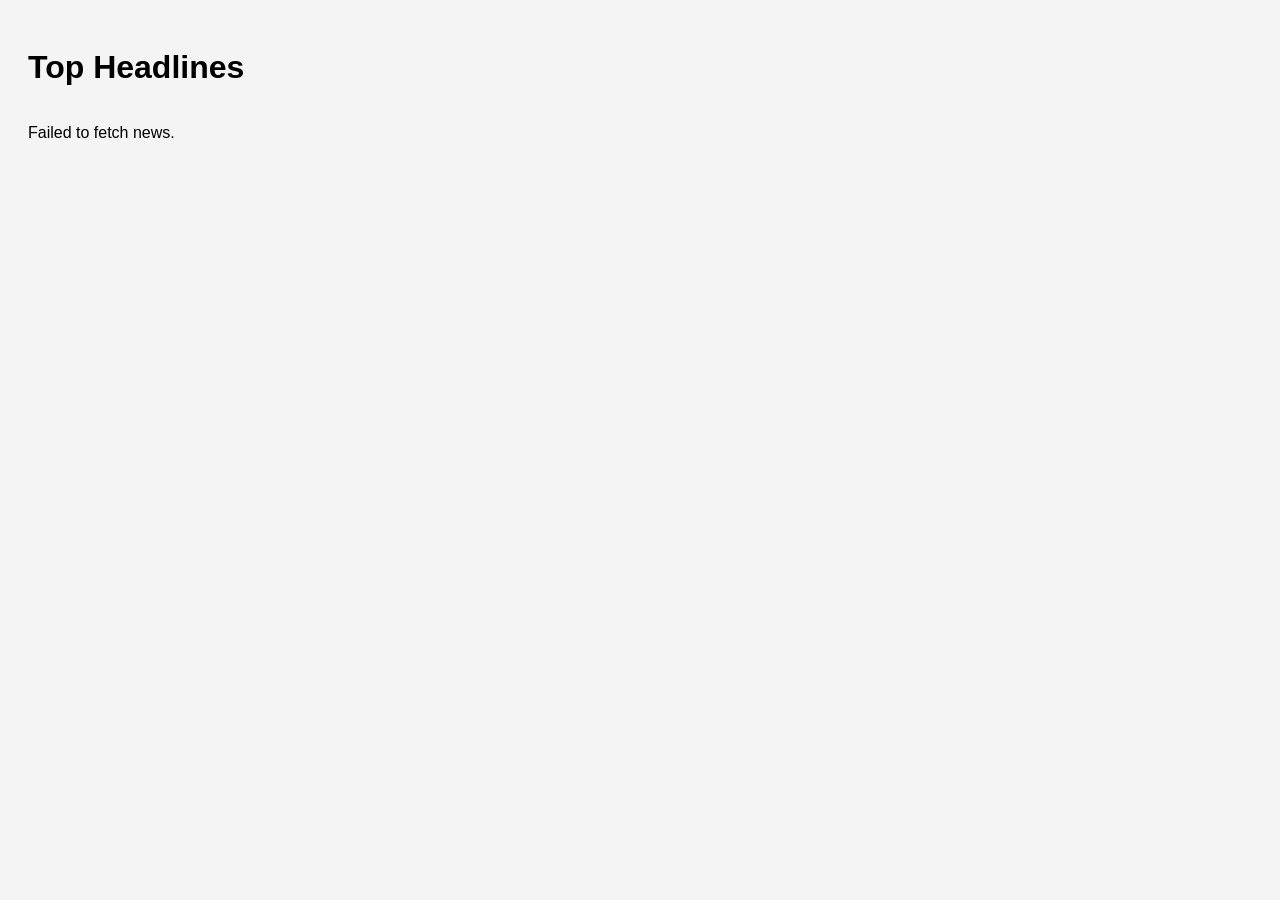
<file: frontend copy/index.html>
<!DOCTYPE html>
<html lang="en">
<head>
  <meta charset="UTF-8">
  <title>News Aggregator</title>
  <style>
    body { font-family: Arial, sans-serif; padding: 20px; background: #f4f4f4; }
    .news-container { display: grid; grid-template-columns: repeat(auto-fit, minmax(300px, 1fr)); gap: 20px; }
    .news-card { background: white; border-radius: 8px; overflow: hidden; box-shadow: 0 2px 6px rgba(0,0,0,0.1); }
    .news-card img { width: 100%; height: 180px; object-fit: cover; }
    .news-card .content { padding: 15px; }
    .news-card h2 { font-size: 18px; margin-bottom: 10px; }
    .news-card p { font-size: 14px; margin-bottom: 10px; }
    .news-card a { color: blue; text-decoration: none; }
    .news-card a:hover { text-decoration: underline; }
  </style>
</head>
<body>
  <h1>Top Headlines</h1>
  <div id="news" class="news-container"></div>

  <script>
    async function fetchNews() {
      const container = document.getElementById("news");
      container.innerHTML = "<p>Loading news...</p>";
      try {
        const res = await fetch("http://localhost:5000/api/news");
        const data = await res.json();
        container.innerHTML = "";

        data.articles.forEach(article => {
          const card = document.createElement("div");
          card.className = "news-card";

          const img = article.urlToImage
            ? `<img src="${article.urlToImage}" alt="${article.title}">`
            : "";

          const desc = article.description ? `<p>${article.description}</p>` : "";

          card.innerHTML = `
            ${img}
            <div class="content">
              <h2>${article.title}</h2>
              ${desc}
              <a href="${article.url}" target="_blank">Read more</a>
            </div>
          `;

          container.appendChild(card);
        });
      } catch (err) {
        console.error(err);
        container.innerHTML = "<p>Failed to fetch news.</p>";
      }
    }

    fetchNews();
  </script>
</body>
</html>
</file>
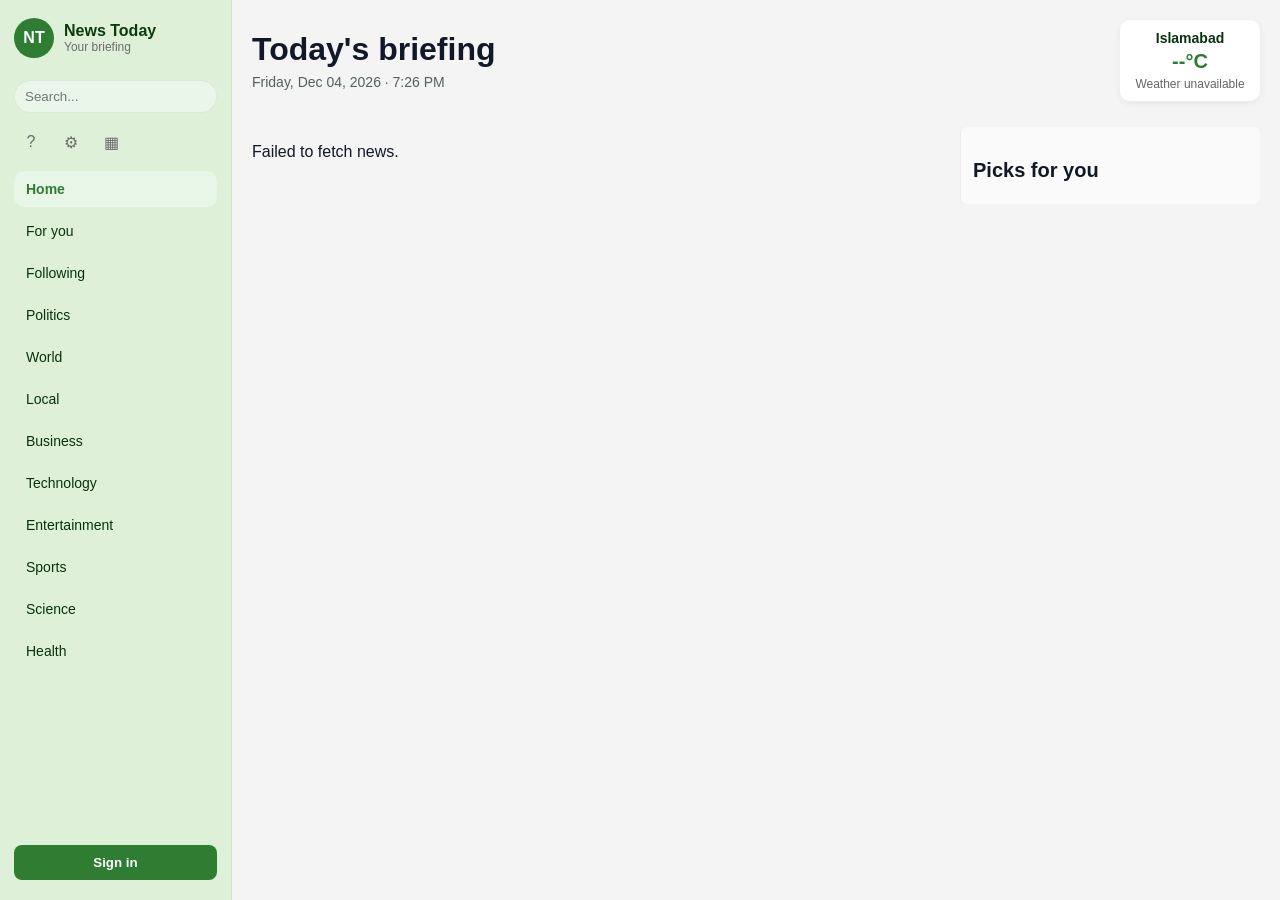
<file: frontend/index.html>
<!DOCTYPE html>
<html lang="en">
<head>
  <meta charset="UTF-8">
  <title>News Aggregator</title>
  <link rel="stylesheet" href="css/style.css">
 
  <style>
    body {
      font-family: Arial, sans-serif;
      background: #f4f4f4;
      margin: 0;
    }

    .news-container {
      display: grid;
      grid-template-columns: repeat(auto-fit, minmax(300px, 1fr));
      gap: 20px;
    }

    .news-card { 
      background: white; 
      border-radius: 8px; 
      overflow: hidden; 
      box-shadow: 0 2px 6px rgba(0,0,0,0.1); 
    }

    .news-card img { width: 100%; height: 180px; object-fit: cover; }
    .news-card .content { padding: 15px; }
    .news-card h2 { font-size: 18px; margin-bottom: 10px; }
    .news-card p { font-size: 14px; margin-bottom: 10px; }
    .news-card a { color: blue; text-decoration: none; }
    .news-card a:hover { text-decoration: underline; }
  </style>
</head>
<body>

<div id="layout">

  <aside id="leftSidebar" class="left-sidebar">
    <div class="sidebar-top">
      <div class="brand">
        <div class="brand-icon">NT</div>
        <div class="brand-title">
          <div class="app-name">News Today</div>
          <div class="app-sub">Your briefing</div>
        </div>
      </div>

      <div class="sidebar-search">
        <input id="sidebarSearch" type="search" placeholder="Search..." />
      </div>

      <div class="sidebar-icons">
        <button class="icon-btn">?</button>
        <button class="icon-btn">⚙</button>
        <button class="icon-btn">▦</button>
      </div>
    </div>

    <nav class="sidebar-nav">
      <ul>
        <li><button class="nav-item active">Home</button></li>
        <li><button class="nav-item">For you</button></li>
        <li><button class="nav-item">Following</button></li>
        <li><button class="nav-item">Politics</button></li>
        <li><button class="nav-item">World</button></li>
        <li><button class="nav-item">Local</button></li>
        <li><button class="nav-item">Business</button></li>
        <li><button class="nav-item">Technology</button></li>
        <li><button class="nav-item">Entertainment</button></li>
        <li><button class="nav-item">Sports</button></li>
        <li><button class="nav-item">Science</button></li>
        <li><button class="nav-item">Health</button></li>
      </ul>
    </nav>

    <div class="sidebar-bottom">
      <button id="signinBtn" class="signin-btn">Sign in</button>
    </div>
  </aside>

  <div class="page-with-sidebar">

<!-- header row: title | datetime | city+temp -->
<div id="headline-row">
  <div id="headline-left">
    <h1>Today's briefing</h1>
    <div id="current-datetime" aria-live="polite"></div>
  </div>

  <div id="headline-right">
    <div id="city-weather" role="status" aria-live="polite">
      <div class="city-name">Islamabad</div>
      <div class="city-temp">--°C</div>
      <div class="weather-note">Loading…</div>
    </div>
  </div>
</div>


<div class="content-layout">
  <div id="news" class="news-container"></div>

  <div id="picks-section">
    <h3>Picks for you</h3>
    <div id="picks"></div>
  </div>
</div>



<!-- </div> -->



    <!-- <script>
      async function fetchNews() {
      const container = document.getElementById("news");
      container.innerHTML = "<p>Loading news...</p>";

      try {
        const res = await fetch("http://localhost:5000/api/news");
        const data = await res.json();
        container.innerHTML = "";

        // --- Score-based ranking ---
        function scoreArticle(article) {
          let score = 0;
          if (article.urlToImage) score += 10;
          if (article.title?.length > 40) score += 5;
          const majorSources = ["BBC", "CNN", "Reuters", "The Guardian", "Al Jazeera"];
          if (majorSources.some(src => article.source?.name?.includes(src))) score += 15;
          return score;
        }

        // Sort by score
        const sortedArticles = data.articles.sort((a, b) => scoreArticle(b) - scoreArticle(a));

        // Hero = first one
        const heroArticle = sortedArticles[0];
        const otherArticles = sortedArticles.slice(1);

        // --- Create Hero Card ---
        const heroCard = document.createElement("div");
        heroCard.className = "news-card hero";

        heroCard.innerHTML = `
          <img src="${heroArticle.urlToImage || ''}">
          <div class="content">
            <div class="meta">
              <span class="source">${heroArticle.source?.name || "Unknown"}</span>
              <span class="time">${new Date(heroArticle.publishedAt).toLocaleTimeString([], {hour: '2-digit', minute:'2-digit'})}</span>
            </div>
            <h1>${heroArticle.title}</h1>
            <p>${heroArticle.description || ''}</p>
            <a class="read-btn" href="${heroArticle.url}" target="_blank">Read more</a>
          </div>
        `;

        container.appendChild(heroCard);

        // --- Other Smaller Cards ---
        otherArticles.forEach(article => {
          const card = document.createElement("div");
          card.className = "news-card";

          card.innerHTML = `
            ${article.urlToImage ? `<img src="${article.urlToImage}">` : ""}
            <div class="content">
              <div class="meta">
                <span class="source">${article.source?.name || "Unknown"}</span>
                <span class="time">${new Date(article.publishedAt).toLocaleTimeString([], {hour: '2-digit', minute:'2-digit'})}</span>
              </div>
              <h2>${article.title}</h2>
              <p>${article.description || ''}</p>
              <a class="read-btn" href="${article.url}" target="_blank">Read more</a>
            </div>
          `;
          container.appendChild(card);
        });

      } catch (err) {
        console.error(err);
        container.innerHTML = "<p>Failed to fetch news.</p>";
      }
      // --- Generate Picks for You ---
      function generatePicks(articles) {
        const picksContainer = document.getElementById("picks");
        picksContainer.innerHTML = "";

        // Randomly shuffle and pick 3 articles
        const picks = articles
          .sort(() => 0.5 - Math.random())
          .slice(0, 3);

        picks.forEach(article => {
          const pickDiv = document.createElement("div");
          pickDiv.className = "pick-card";

          const img = article.urlToImage ? `<img src="${article.urlToImage}">` : "";

          pickDiv.innerHTML = `
            ${img}
            <h4>${article.title}</h4>
          `;

          pickDiv.onclick = () => window.open(article.url, "_blank");
          picksContainer.appendChild(pickDiv);
        });
      }

      // Call after rendering main news:
      generatePicks(data.articles);

    }


      fetchNews();
    </script> -->

  </div> 
</div>
 <script src="js/script.js"></script>

</body>
</html>
</file>
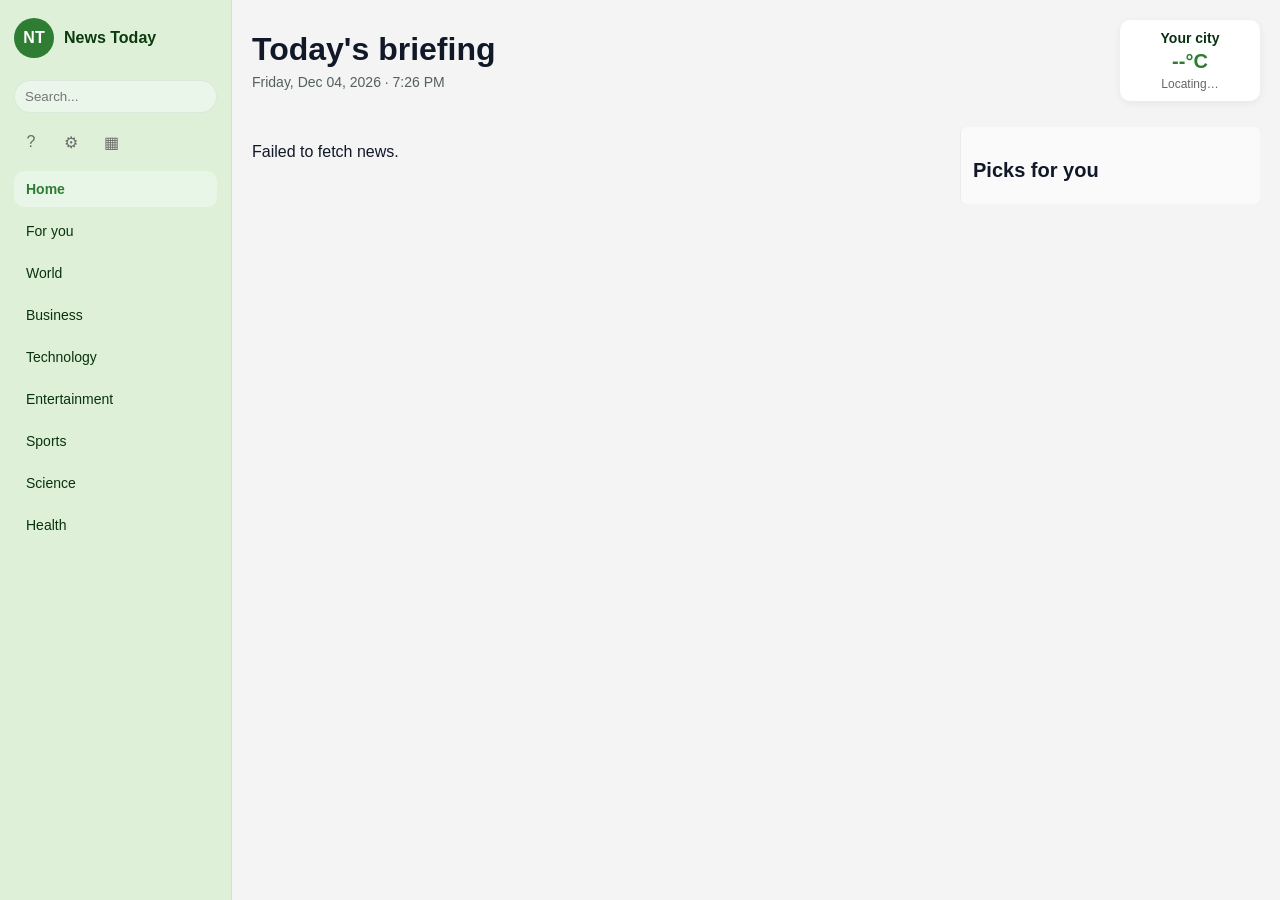
<file: backend/public/index.html>
<!DOCTYPE html>
<html lang="en">
<head>
  <meta charset="UTF-8">
  <title>News Aggregator</title>
  <link rel="stylesheet" href="css/style.css">

  <style>
    body {
      font-family: Arial, sans-serif;
      background: #f4f4f4;
      margin: 0;
    }

    .news-container {
      display: grid;
      grid-template-columns: repeat(auto-fit, minmax(300px, 1fr));
      gap: 20px;
    }

    .news-card { 
      background: white; 
      border-radius: 8px; 
      overflow: hidden; 
      box-shadow: 0 2px 6px rgba(0,0,0,0.1); 
    }

    .news-card img { width: 100%; height: 180px; object-fit: cover; }
    .news-card .content { padding: 15px; }
    .news-card h2 { font-size: 18px; margin-bottom: 10px; }
    .news-card p { font-size: 14px; margin-bottom: 10px; }
    .news-card a { color: rgb(9, 9, 10); text-decoration: none; }
    .news-card a:hover { text-decoration: underline; }
  </style>
</head>

<body>

<div id="layout">
  <aside id="leftSidebar" class="left-sidebar">
    <div class="sidebar-top">
      <div class="brand">
        <div class="brand-icon">NT</div>
        <div class="brand-title">
          <div class="app-name">News Today</div>
        </div>
      </div>

      <div class="sidebar-search">
        <input id="sidebarSearch" type="search" placeholder="Search..." />
      </div>

      <div class="sidebar-icons">
        <button class="icon-btn">?</button>
        <button class="icon-btn">⚙</button>
        <button class="icon-btn">▦</button>
      </div>
    </div>

    <nav class="sidebar-nav">
      <ul>
        <li><button class="nav-item active" data-category="general">Home</button></li>
        <li><button class="nav-item" data-category="general">For you</button></li>
        <li><button class="nav-item" data-category="general">World</button></li>
        <li><button class="nav-item" data-category="business">Business</button></li>
        <li><button class="nav-item" data-category="technology">Technology</button></li>
        <li><button class="nav-item" data-category="entertainment">Entertainment</button></li>
        <li><button class="nav-item" data-category="sports">Sports</button></li>
        <li><button class="nav-item" data-category="science">Science</button></li>
        <li><button class="nav-item" data-category="health">Health</button></li>
      </ul>
    </nav>

  </aside>

  <!-- MAIN PAGE AREA -->
  <div class="page-with-sidebar">

    <!-- HEADER SECTION -->
    <div id="headline-row">
      <div id="headline-left">
        <h1>Today's briefing</h1>
        <div id="current-datetime" aria-live="polite"></div>
      </div>

      <div id="headline-right">
        <div id="city-weather" role="status" aria-live="polite">
          <div class="city-name">Your city</div>
          <div class="city-temp">--°C</div>
          <div class="weather-note">Loading…</div>
        </div>
      </div>
    </div>

    <!-- NEWS + PICKS -->
    <div class="content-layout">
      <div id="news" class="news-container"></div>

      <div id="picks-section">
        <h3>Picks for you</h3>
        <div id="picks"></div>
      </div>
    </div>

  </div>
</div>

<script src="js/script.js"></script>

</body>
</html>
</file>
<file: frontend/css/style.css>
/* ----------------------------------
   COLOR VARIABLES
---------------------------------- */
:root {
  --primary: #1e3a8a;
  --background: #f1f5f9;
  --text: #111827;
  --accent: #ffb703;
  --card: #ffffff;

  --mint-bg: #DFF0D8;
  --mint-soft: #EAF6EA;
  --accent-green: #2E7D32;
  --muted: #6b6b6b;
}

/* RESET + GLOBAL */
* {
  box-sizing: border-box;
}

html, body {
  height: 100%;
  margin: 0;
  font-family: "Open Sans", Arial, sans-serif;
  background: var(--background);
  color: var(--text);
}

/* ----------------------------------
   MAIN LAYOUT WRAPPER
---------------------------------- */
#layout {
  display: flex;
  min-height: 100vh;
}

/* ----------------------------------
   SIDEBAR (LEFT)
---------------------------------- */
.left-sidebar {
  position: fixed;
  top: 0;
  left: 0;
  width: 232px;
  height: 100vh;

  background: var(--mint-bg);
  border-right: 1px solid rgba(0,0,0,0.06);

  padding: 18px 14px;
  overflow-y: auto;
  z-index: 100;
}

/* ---------- page-with-sidebar: keep as a vertical stack (header above content) ---------- */
#layout .page-with-sidebar {
  margin-left: 232px;   /* same width as left sidebar */
  flex: 1;
  padding: 20px;
  display: flex;
  flex-direction: column;   /* header on top, content-layout below */
  gap: 20px;
}
/* ----------------------------------
     SIDEBAR SECTIONS
---------------------------------- */
.sidebar-top .brand {
  display:flex;
  gap:10px;
  align-items:center;
  margin-bottom: 12px;
}

.brand-icon {
  width:40px; height:40px;
  border-radius:50%;
  background: var(--accent-green);
  color: white;
  display:flex;
  align-items:center;
  justify-content:center;
  font-weight:700;
}

.brand-title .app-name { font-weight:600; color:#0b3a0f; }
.brand-title .app-sub  { font-size:12px; color:var(--muted); }

.sidebar-search input[type="search"] {
  width:100%;
  padding: 8px 10px;
  border-radius: 999px;
  border: 1px solid rgba(0,0,0,0.06);
  background: var(--mint-soft);
  margin: 10px 0 12px;
}

/* Sidebar icons */
.sidebar-icons {
  display:flex;
  gap:6px;
  align-items:center;
  margin-bottom:12px;
}
.icon-btn {
  width:34px; height:34px;
  border-radius:8px;
  border:none;
  background:transparent;
  font-size:16px;
  color:var(--muted);
  cursor:pointer;
}

/* Nav list */
.sidebar-nav ul { 
  list-style:none; 
  padding:0; 
  margin:6px 0 80px; 
}
.sidebar-nav li { margin:6px 0; }

.nav-item {
  width:100%;
  text-align:left;
  padding:10px 12px;
  border-radius:10px;
  background: transparent;
  border: none;
  font-size: 14px;
  cursor:pointer;
  color: #08320f;
}
.nav-item:hover { background: rgba(0,0,0,0.03); }
.nav-item.active { 
  background: #e8f6e8; 
  color: var(--accent-green); 
  font-weight:600; 
}

/* Bottom Sign-in button */
.sidebar-bottom {
  position: absolute;
  bottom: 20px;
  left: 14px;
  right:14px;
}
.signin-btn {
  width:100%;
  padding:10px;
  border-radius:8px;
  border:none;
  background: var(--accent-green);
  color: #fff;
  font-weight:600;
  cursor:pointer;
}

/* Sidebar scrollbar */
.left-sidebar::-webkit-scrollbar { width:8px; }
.left-sidebar::-webkit-scrollbar-thumb { 
  background: rgba(0,0,0,0.12); 
  border-radius:6px; 
}
/* First big main news card */
.main-news-card {
  grid-column: 1 / -1;
  height: 350px;
}

.main-news-card img {
  height: 100%;
  object-fit: cover;
}
/* ----------------------------------
   NEWS GRID
---------------------------------- */
.news-container {
  display: grid;
  grid-template-columns: repeat(3, 1fr);
  gap: 18px;
  width: 100%;
  box-sizing: border-box;
}

/* Responsive: collapse columns to 2 then 1 on small screens */
@media (max-width: 1000px) {
  .news-container {
    grid-template-columns: repeat(2, 1fr);
  }
}
@media (max-width: 640px) {
  .news-container {
    grid-template-columns: 1fr;
  }
  #picks-section {
    display: none; /* hide or collapse picks on very small screens */
  }
}
/* Smaller cards */
.news-card {
  height: auto;
}
/* Hover effect */
.news-card:hover {
  transform: translateY(-4px);
  box-shadow: 0 6px 16px rgba(0,0,0,0.12);
}

/* Card image */
.news-card img {
  width: 100%;
  height: 200px;
  object-fit: cover;
  border-bottom: 1px solid #eee;
}

/* Placeholder when no image */
.placeholder-img {
  width: 100%;
  height: 200px;
  background: #d5e6d3;
  color: #2e7d32;
  display: flex;
  align-items: center;
  justify-content: center;
  font-weight: 600;
}

/* Card text */
.news-card .content {
  padding: 14px 16px;
}

.news-card .news-title {
  font-size: 16px;
  font-weight: 700;
  margin-bottom: 8px;
  color: #08320f;
}

.news-card p {
  font-size: 14px;
  color: #444;
  margin-bottom: 10px;
}

/* Read more link */
.news-card .read-more {
  color: #2e7d32;
  font-weight: 600;
  text-decoration: none;
  font-size: 14px;
}

.news-card .read-more:hover {
  text-decoration: underline;
}

/* === FEATURED MAIN CARD === */
.news-card.featured {
  grid-column: span 2;
  height: 350px;
  display: flex;
  flex-direction: column;
}

.news-card.featured img {
  height: 250px;
}

.news-card.featured .news-title {
  font-size: 20px;
}

.news-card.featured p {
  font-size: 15px;
}
.meta {
  display: flex;
  justify-content: space-between;
  font-size: 12px;
  color: #555;
  margin-bottom: 5px;
}

.source {
  background: #e8f6e8;
  padding: 2px 6px;
  border-radius: 5px;
  font-weight: 600;
  color: #2e7d32;
}

.time {
  color: #666;
  font-size: 11px;
}

.read-btn {
  display: inline-block;
  margin-top: 8px;
  font-size: 14px;
  padding: 6px 10px;
  border-radius: 6px;
  background: #2e7d32;
  color: #fff;
  text-decoration: none;
  font-weight: 600;
}

.read-btn:hover {
  background: #256628;
}

.news-card.hero,
.news-card.main-news-card {
  /* allow content height to expand naturally */
  grid-column: 1 / -1;
  display: flex;
  flex-direction: column;
  gap: 0;
  height: auto;             /* important: remove fixed total height */
  overflow: visible;        /* allow content to be visible */
  border: 2px solid #2e7d32;
}

/* Make the image a fixed-height media area at the top */
.news-card.hero img,
.news-card.main-news-card img {
  width: 100%;
  height: 260px;            /* fixed hero image height (adjustable) */
  object-fit: cover;
  flex: 0 0 260px;          /* reserve that space, do NOT stretch */
  display: block;
}

/* Small cards: keep auto height; images set to fixed height for consistent grid */
.news-card:not(.hero):not(.main-news-card) img {
  height: 180px;
  object-fit: cover;
}

/* Content area under the image */
.news-card.hero .content,
.news-card.main-news-card .content {
  padding: 16px;
  background: var(--card);  /* ensures text sits on card background */
  color: var(--text);
  flex: 1 1 auto;
}

/* Hero title should be prominent */
.news-card.hero h1,
.news-card.main-news-card h1 {
  margin: 6px 0 10px;
  font-size: 24px;
  line-height: 1.15;
  color: #08320f;
}

/* keep meta visible and not overlaid */
.news-card.hero .meta,
.news-card.main-news-card .meta {
  display: flex;
  justify-content: space-between;
  gap: 8px;
  margin-bottom: 8px;
  font-size: 12px;
  color: #555;
}

/* Picks column fixed width and sticky */
#picks-section {
  width: 300px;
  position: sticky;
  top: 20px;
  height: fit-content;
  background: #fafafa;
  padding: 12px;
  border-left: 1px solid rgba(0,0,0,0.06);
  box-sizing: border-box;
  border-radius: 6px;
}

#picks-section h3 {
  margin-bottom: 10px;
  font-size: 20px;
  font-weight: bold;
}

.pick-card {
  background: white;
  padding: 12px;
  margin-bottom: 15px;
  box-shadow: 0 2px 5px rgba(0,0,0,0.1);
  border-radius: 6px;
}

.pick-card:hover {
  transform: scale(1.03);
}

.pick-card img {
  width: 70px;
  height: 60px;
  border-radius: 5px;
  object-fit: cover;
}

.pick-card h4 {
  font-size: 14px;
  margin: 0;
  line-height: 1.2;
}

.page-with-sidebar {
  display: flex;
  gap: 25px;
  width: 100%;
}
#news {
  flex: 1;
}
/* ---------- layout that holds the news grid (left) + picks (right) ---------- */
.content-layout {
  display: flex;            /* NEWS (flex:1) on left, PICKS fixed width on right */
  gap: 20px;
  align-items: flex-start;
  width: 100%;
}

/* HEADLINE ROW: title + datetime on left, city+temp on right */
#headline-row {
  display: flex;
  justify-content: space-between;
  align-items: center;
  gap: 18px;
  width: 100%;
  box-sizing: border-box;
  padding-bottom: 6px;
}

/* left: Title + datetime stacked */
#headline-left {
  display: flex;
  flex-direction: column;
  gap: 6px;
}

/* datetime styling */
#current-datetime {
  font-size: 14px;
  color: #53605f;
  font-weight: 500;
}

/* right: weather card */
#headline-right {
  display: flex;
  align-items: center;
}

/* city/weather mini-card */
#city-weather {
  display: flex;
  flex-direction: column;
  gap: 4px;
  background: #ffffff;
  padding: 10px 12px;
  border-radius: 10px;
  box-shadow: 0 2px 8px rgba(7,9,22,0.06);
  min-width: 140px;
  text-align: center;
  font-weight: 600;
}

#city-weather .city-name {
  font-size: 14px;
  color: #08320f;
}

#city-weather .city-temp {
  font-size: 20px;
  color: var(--accent-green);
  font-weight: 700;
}

/* small note line e.g., "Now • Clear" or "Using fallback" */
#city-weather .weather-note {
  font-size: 12px;
  color: #666;
  font-weight: 500;
}

/* make sure the headline row doesn't push the news too far */
#layout .page-with-sidebar h1 { margin: 0; }

/* Responsive: collapse weather to the right under small screens */
@media (max-width: 900px) {
  #headline-row {
    flex-direction: column;
    align-items: flex-start;
    gap: 10px;
  }
  #headline-right { width: 100%; display:flex; justify-content:flex-start; }
}
</file>
<file: backend/public/css/style.css>
/* ----------------------------------
   COLOR VARIABLES
---------------------------------- */
:root {
  --primary: #1e3a8a;
  --background: #f1f5f9;
  --text: #111827;
  --accent: #ffb703;
  --card: #ffffff;

  --mint-bg: #DFF0D8;
  --mint-soft: #EAF6EA;
  --accent-green: #2E7D32;
  --muted: #6b6b6b;
}

/* RESET + GLOBAL */
* {
  box-sizing: border-box;
}

html, body {
  height: 100%;
  margin: 0;
  font-family: "Open Sans", Arial, sans-serif;
  background: var(--background);
  color: var(--text);
}

/* ----------------------------------
   MAIN LAYOUT WRAPPER
---------------------------------- */
#layout {
  display: flex;
  min-height: 100vh;
}

/* ----------------------------------
   SIDEBAR (LEFT)
---------------------------------- */
.left-sidebar {
  position: fixed;
  top: 0;
  left: 0;
  width: 232px;
  height: 100vh;

  background: var(--mint-bg);
  border-right: 1px solid rgba(0,0,0,0.06);

  padding: 18px 14px;
  overflow-y: auto;
  z-index: 100;
}

/* ---------- page-with-sidebar: keep as a vertical stack (header above content) ---------- */
#layout .page-with-sidebar {
  margin-left: 232px;   /* same width as left sidebar */
  flex: 1;
  padding: 20px;
  display: flex;
  flex-direction: column;   /* header on top, content-layout below */
  gap: 20px;
}
/* ----------------------------------
     SIDEBAR SECTIONS
---------------------------------- */
.sidebar-top .brand {
  display:flex;
  gap:10px;
  align-items:center;
  margin-bottom: 12px;
}

.brand-icon {
  width:40px; height:40px;
  border-radius:50%;
  background: var(--accent-green);
  color: white;
  display:flex;
  align-items:center;
  justify-content:center;
  font-weight:700;
}

.brand-title .app-name { font-weight:600; color:#0b3a0f; }
.brand-title .app-sub  { font-size:12px; color:var(--muted); }

.sidebar-search input[type="search"] {
  width:100%;
  padding: 8px 10px;
  border-radius: 999px;
  border: 1px solid rgba(0,0,0,0.06);
  background: var(--mint-soft);
  margin: 10px 0 12px;
}

/* Sidebar icons */
.sidebar-icons {
  display:flex;
  gap:6px;
  align-items:center;
  margin-bottom:12px;
}
.icon-btn {
  width:34px; height:34px;
  border-radius:8px;
  border:none;
  background:transparent;
  font-size:16px;
  color:var(--muted);
  cursor:pointer;
}

/* Nav list */
.sidebar-nav ul { 
  list-style:none; 
  padding:0; 
  margin:6px 0 80px; 
}
.sidebar-nav li { margin:6px 0; }

.nav-item {
  width:100%;
  text-align:left;
  padding:10px 12px;
  border-radius:10px;
  background: transparent;
  border: none;
  font-size: 14px;
  cursor:pointer;
  color: #08320f;
}
.nav-item:hover { background: rgba(0,0,0,0.03); }
.nav-item.active { 
  background: #e8f6e8; 
  color: var(--accent-green); 
  font-weight:600; 
}

/* Bottom Sign-in button */
.sidebar-bottom {
  position: absolute;
  bottom: 20px;
  left: 14px;
  right:14px;
}
.signin-btn {
  width:100%;
  padding:10px;
  border-radius:8px;
  border:none;
  background: var(--accent-green);
  color: #fff;
  font-weight:600;
  cursor:pointer;
}

/* Sidebar scrollbar */
.left-sidebar::-webkit-scrollbar { width:8px; }
.left-sidebar::-webkit-scrollbar-thumb { 
  background: rgba(0,0,0,0.12); 
  border-radius:6px; 
}
/* First big main news card */
.main-news-card {
  grid-column: 1 / -1;
  height: 350px;
}

.main-news-card img {
  height: 100%;
  object-fit: cover;
}
/* ----------------------------------
   NEWS GRID
---------------------------------- */
.news-container {
  display: grid;
  grid-template-columns: repeat(3, 1fr);
  gap: 18px;
  width: 100%;
  box-sizing: border-box;
}

/* Responsive: collapse columns to 2 then 1 on small screens */
@media (max-width: 1000px) {
  .news-container {
    grid-template-columns: repeat(2, 1fr);
  }
}
@media (max-width: 640px) {
  .news-container {
    grid-template-columns: 1fr;
  }
  #picks-section {
    display: none; /* hide or collapse picks on very small screens */
  }
}
/* Smaller cards */
.news-card {
  height: auto;
}
/* Hover effect */
.news-card:hover {
  transform: translateY(-4px);
  box-shadow: 0 6px 16px rgba(0,0,0,0.12);
}

/* Card image */
.news-card img {
  width: 100%;
  height: 200px;
  object-fit: cover;
  border-bottom: 1px solid #eee;
}

/* Placeholder when no image */
.placeholder-img {
  width: 100%;
  height: 200px;
  background: #d5e6d3;
  color: #2e7d32;
  display: flex;
  align-items: center;
  justify-content: center;
  font-weight: 600;
}

/* Card text */
.news-card .content {
  padding: 14px 16px;
}

.news-card .news-title {
  font-size: 16px;
  font-weight: 700;
  margin-bottom: 8px;
  color: #08320f;
}

.news-card p {
  font-size: 14px;
  color: #444;
  margin-bottom: 10px;
}

/* Read more link */
.news-card .read-more {
  color: #2e7d32;
  font-weight: 600;
  text-decoration: none;
  font-size: 14px;
}

.news-card .read-more:hover {
  text-decoration: underline;
}

/* === FEATURED MAIN CARD === */
.news-card.featured {
  grid-column: span 2;
  height: 350px;
  display: flex;
  flex-direction: column;
}

.news-card.featured img {
  height: 250px;
}

.news-card.featured .news-title {
  font-size: 20px;
}

.news-card.featured p {
  font-size: 15px;
}
.meta {
  display: flex;
  justify-content: space-between;
  font-size: 12px;
  color: #555;
  margin-bottom: 5px;
}

.source {
  background: #e8f6e8;
  padding: 2px 6px;
  border-radius: 5px;
  font-weight: 600;
  color: #2e7d32;
}

.time {
  color: #666;
  font-size: 11px;
}

.read-btn {
  display: inline-block;
  margin-top: 8px;
  font-size: 14px;
  padding: 6px 10px;
  border-radius: 6px;
  background: #2e7d32;
  color: #fff;
  text-decoration: none;
  font-weight: 600;
}

.read-btn:hover {
  background: #256628;
}

.news-card.hero,
.news-card.main-news-card {
  /* allow content height to expand naturally */
  grid-column: 1 / -1;
  display: flex;
  flex-direction: column;
  gap: 0;
  height: auto;             /* important: remove fixed total height */
  overflow: visible;        /* allow content to be visible */
  border: 2px solid #2e7d32;
}

/* Make the image a fixed-height media area at the top */
.news-card.hero img,
.news-card.main-news-card img {
  width: 100%;
  height: 260px;            /* fixed hero image height (adjustable) */
  object-fit: cover;
  flex: 0 0 260px;          /* reserve that space, do NOT stretch */
  display: block;
}

/* Small cards: keep auto height; images set to fixed height for consistent grid */
.news-card:not(.hero):not(.main-news-card) img {
  height: 180px;
  object-fit: cover;
}

/* Content area under the image */
.news-card.hero .content,
.news-card.main-news-card .content {
  padding: 16px;
  background: var(--card);  /* ensures text sits on card background */
  color: var(--text);
  flex: 1 1 auto;
}

/* Hero title should be prominent */
.news-card.hero h1,
.news-card.main-news-card h1 {
  margin: 6px 0 10px;
  font-size: 24px;
  line-height: 1.15;
  color: #08320f;
}

/* keep meta visible and not overlaid */
.news-card.hero .meta,
.news-card.main-news-card .meta {
  display: flex;
  justify-content: space-between;
  gap: 8px;
  margin-bottom: 8px;
  font-size: 12px;
  color: #555;
}

/* Picks column fixed width and sticky */
#picks-section {
  width: 300px;
  position: sticky;
  top: 20px;
  height: fit-content;
  background: #fafafa;
  padding: 12px;
  border-left: 1px solid rgba(0,0,0,0.06);
  box-sizing: border-box;
  border-radius: 6px;
}

#picks-section h3 {
  margin-bottom: 10px;
  font-size: 20px;
  font-weight: bold;
}

.pick-card {
  background: white;
  padding: 12px;
  margin-bottom: 15px;
  box-shadow: 0 2px 5px rgba(0,0,0,0.1);
  border-radius: 6px;
}

.pick-card:hover {
  transform: scale(1.03);
}

.pick-card img {
  width: 70px;
  height: 60px;
  border-radius: 5px;
  object-fit: cover;
}

.pick-card h4 {
  font-size: 14px;
  margin: 0;
  line-height: 1.2;
}

.page-with-sidebar {
  display: flex;
  gap: 25px;
  width: 100%;
}
#news {
  flex: 1;
}
/* ---------- layout that holds the news grid (left) + picks (right) ---------- */
.content-layout {
  display: flex;            /* NEWS (flex:1) on left, PICKS fixed width on right */
  gap: 20px;
  align-items: flex-start;
  width: 100%;
}

/* HEADLINE ROW: title + datetime on left, city+temp on right */
#headline-row {
  display: flex;
  justify-content: space-between;
  align-items: center;
  gap: 18px;
  width: 100%;
  box-sizing: border-box;
  padding-bottom: 6px;
}

/* left: Title + datetime stacked */
#headline-left {
  display: flex;
  flex-direction: column;
  gap: 6px;
}

/* datetime styling */
#current-datetime {
  font-size: 14px;
  color: #53605f;
  font-weight: 500;
}

/* right: weather card */
#headline-right {
  display: flex;
  align-items: center;
}

/* city/weather mini-card */
#city-weather {
  display: flex;
  flex-direction: column;
  gap: 4px;
  background: #ffffff;
  padding: 10px 12px;
  border-radius: 10px;
  box-shadow: 0 2px 8px rgba(7,9,22,0.06);
  min-width: 140px;
  text-align: center;
  font-weight: 600;
}

#city-weather .city-name {
  font-size: 14px;
  color: #08320f;
}

#city-weather .city-temp {
  font-size: 20px;
  color: var(--accent-green);
  font-weight: 700;
}

/* small note line e.g., "Now • Clear" or "Using fallback" */
#city-weather .weather-note {
  font-size: 12px;
  color: #666;
  font-weight: 500;
}

/* make sure the headline row doesn't push the news too far */
#layout .page-with-sidebar h1 { margin: 0; }

/* Responsive: collapse weather to the right under small screens */
@media (max-width: 900px) {
  #headline-row {
    flex-direction: column;
    align-items: flex-start;
    gap: 10px;
  }
  #headline-right { width: 100%; display:flex; justify-content:flex-start; }
}
</file>
